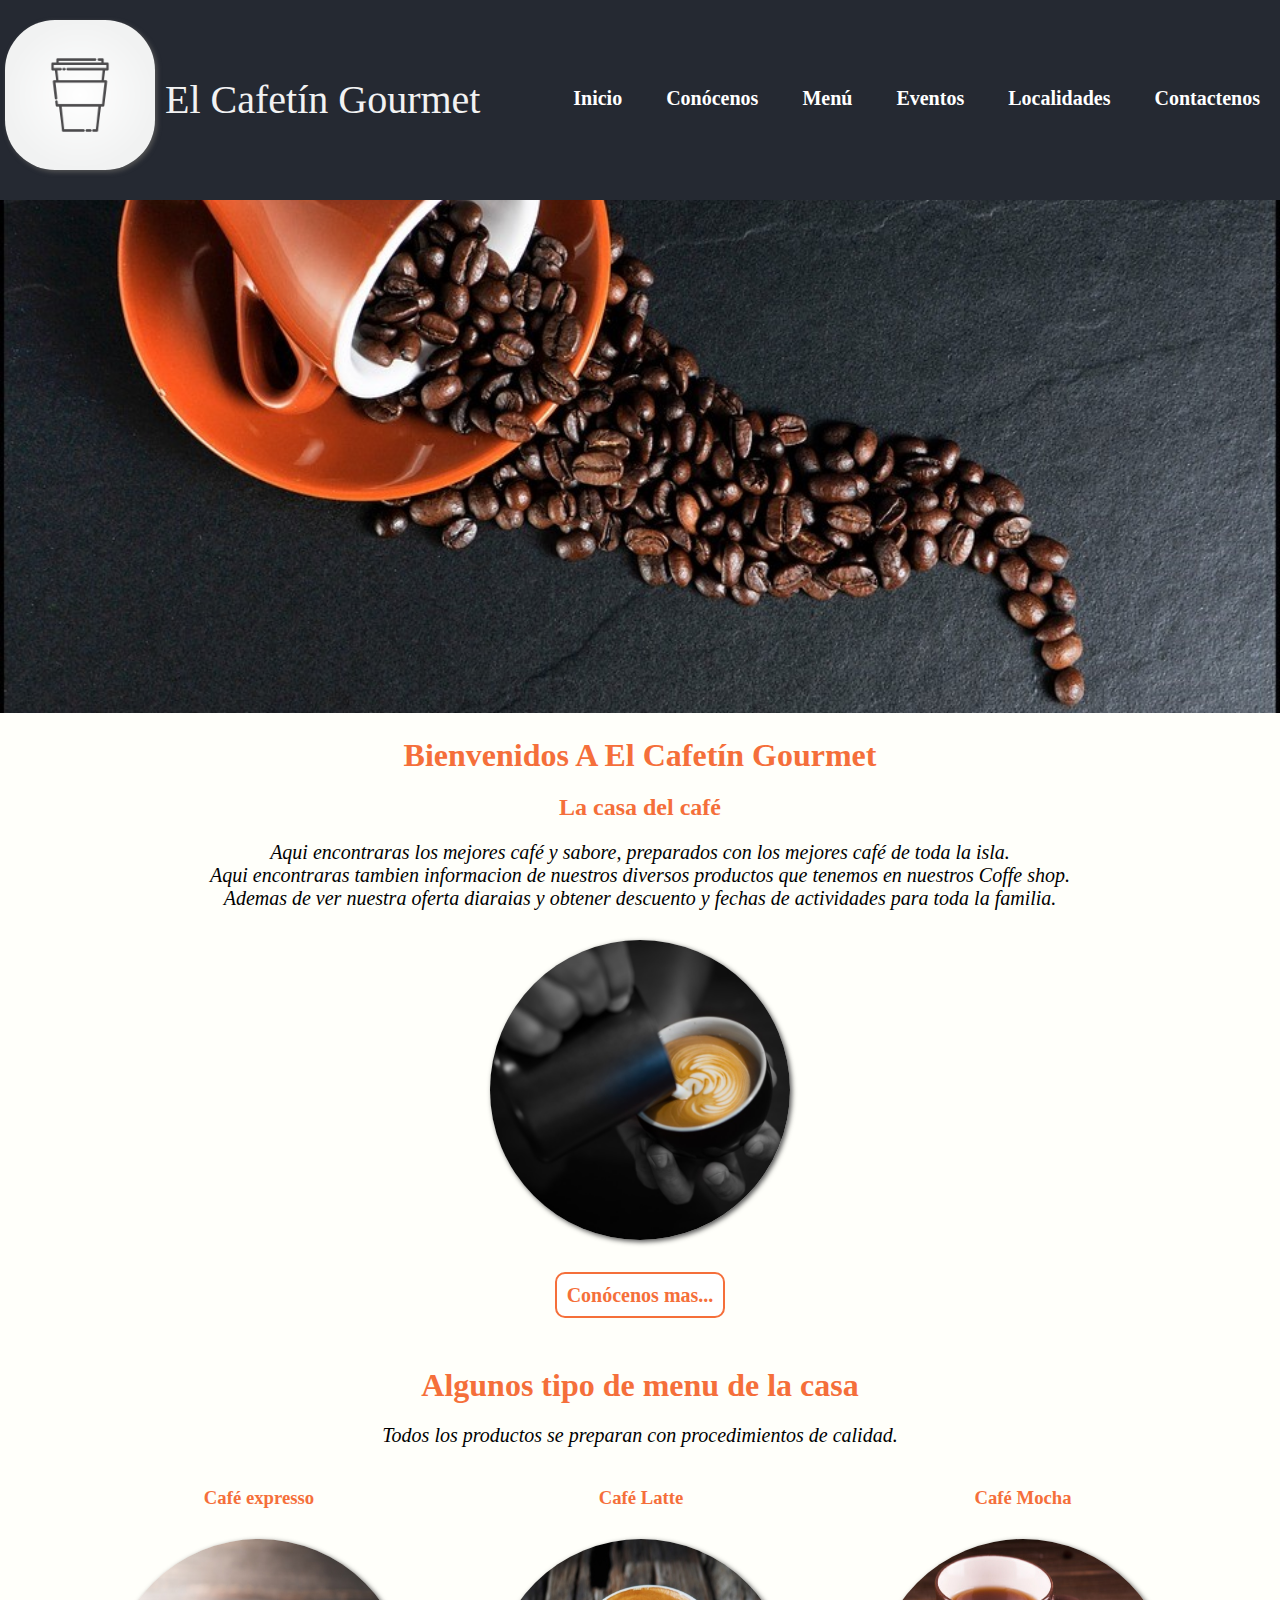
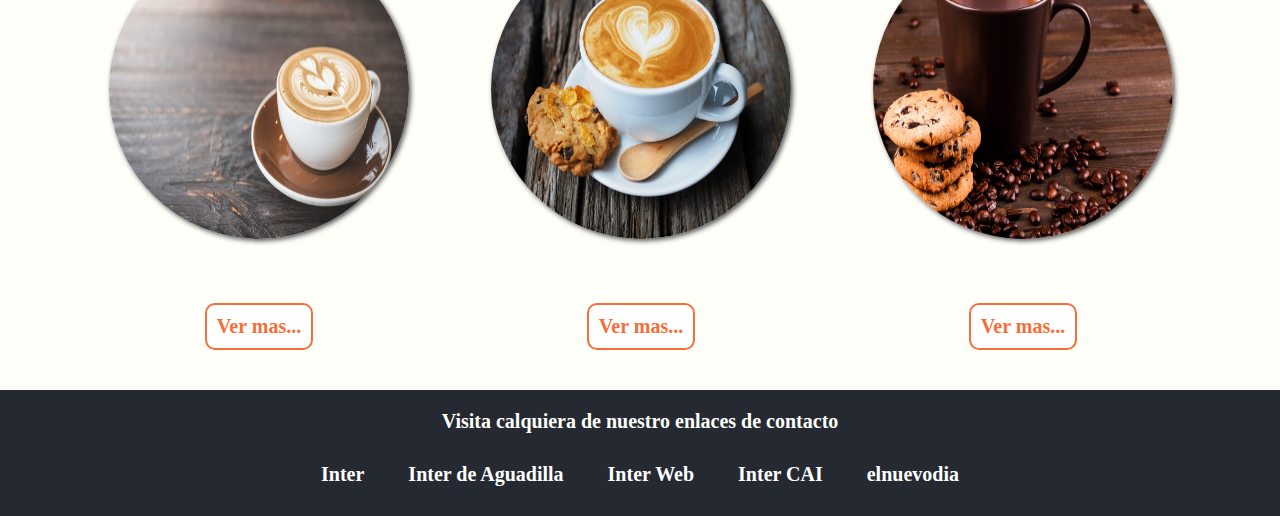
<file: index.html>
<!DOCTYPE html>
<html>
<head>
    <meta charset="utf-8" />
    <title>El Cafetín Gourmet</title>
    <link rel="stylesheet" type="text/css" href="css/main.css" />
</head>
<body>
    <header> 
            <div class="logo">El Cafetín Gourmet
                <img src="images/coffee-2013192_960_720.png" id="logo" alt="logo" />
            </div>
            <nav>
                <a href="index.html">Inicio</a>
                <a href="conocenos.html">Conócenos</a>
                <a href="menu.html">Menú</a>
                <a href="eventos.html">Eventos</a>
                <a href="logacion.html">Localidades</a>
                <a href="contact.html">Contactenos</a>
            </nav>
    </header>
        <div><img src="images/coffee-171653_960_720.jpg" class="banner" id="pic" alt="imagen de banner" /></div>
        <div class="contenido wrapper">
            <h1>Bienvenidos A El Cafetín Gourmet</h1>
            <h2>La casa del café</h2>
            <p>Aqui encontraras los mejores café y sabore, preparados con los mejores café de toda la isla. <br />
            Aqui encontraras tambien informacion de nuestros diversos productos que tenemos en nuestros Coffe shop. <br />
            Ademas de ver nuestra oferta diaraias y obtener descuento y fechas de actividades para toda la familia.</p>
            <div class="text-center"><img src="images/color-class-latte-present-barista_1286-277.jpg" class="images" alt="coffee" /></div>
        </div>
        <div class="text-center div-botones">
            <a class="boton_personalizado text-center" href="conocenos.html">Conócenos mas...</a>
        </div>
        <div class="text-center">
            <section>
                <h1>Algunos tipo de menu de la casa</h1>
                <p>Todos los productos se preparan con procedimientos de calidad.</p>
                <div class="inline-block">
                    <article>
                        <h3>Café expresso</h3>
                        <img src="images/wooden-table-with-a-cup-of-coffee_1203-1631.jpg" class="images" alt="expresso" />
                    </article>
                    <a class="boton_personalizado inline-block" href="menu.html">Ver mas...</a>
                </div>
                <div class="inline-block">
                    <article>
                        <h3>Café Latte</h3>
                        <img src="images/cup-of-coffee-with-a-heart-drawn-in-foam_1286-70.jpg" class="images" alt="Latte" />
                    </article>
                    <a class="boton_personalizado inline-block" href="menu.html">Ver mas...</a>
                </div>
                <div class="inline-block">
                    <article>
                        <h3>Café Mocha</h3>
                        <img src="images/chocolate-cookies-stand-before-cup-of-coffee_8353-1495.jpg" class="images" alt="mocha" />
                    </article>
                    <a class="boton_personalizado inline-block" href="menu.html">Ver mas...</a>
                </div>
            </section>
        </div>
        <footer>
            <h4>Visita calquiera de nuestro enlaces de contacto</h4>
                <nav>
                    <a href="http://www.inter.edu">Inter</a>
                    <a href="http://www.aguadilla.inter.edu">Inter de Aguadilla</a>
                    <a href="http://web.inter.edu">Inter Web</a>
                    <a href="http://cai.inter.edu">Inter CAI</a>
                    <a href="http://www.elnuevodia.com">elnuevodia</a>
                </nav>
        </footer>
</body> 
</html>
</file>
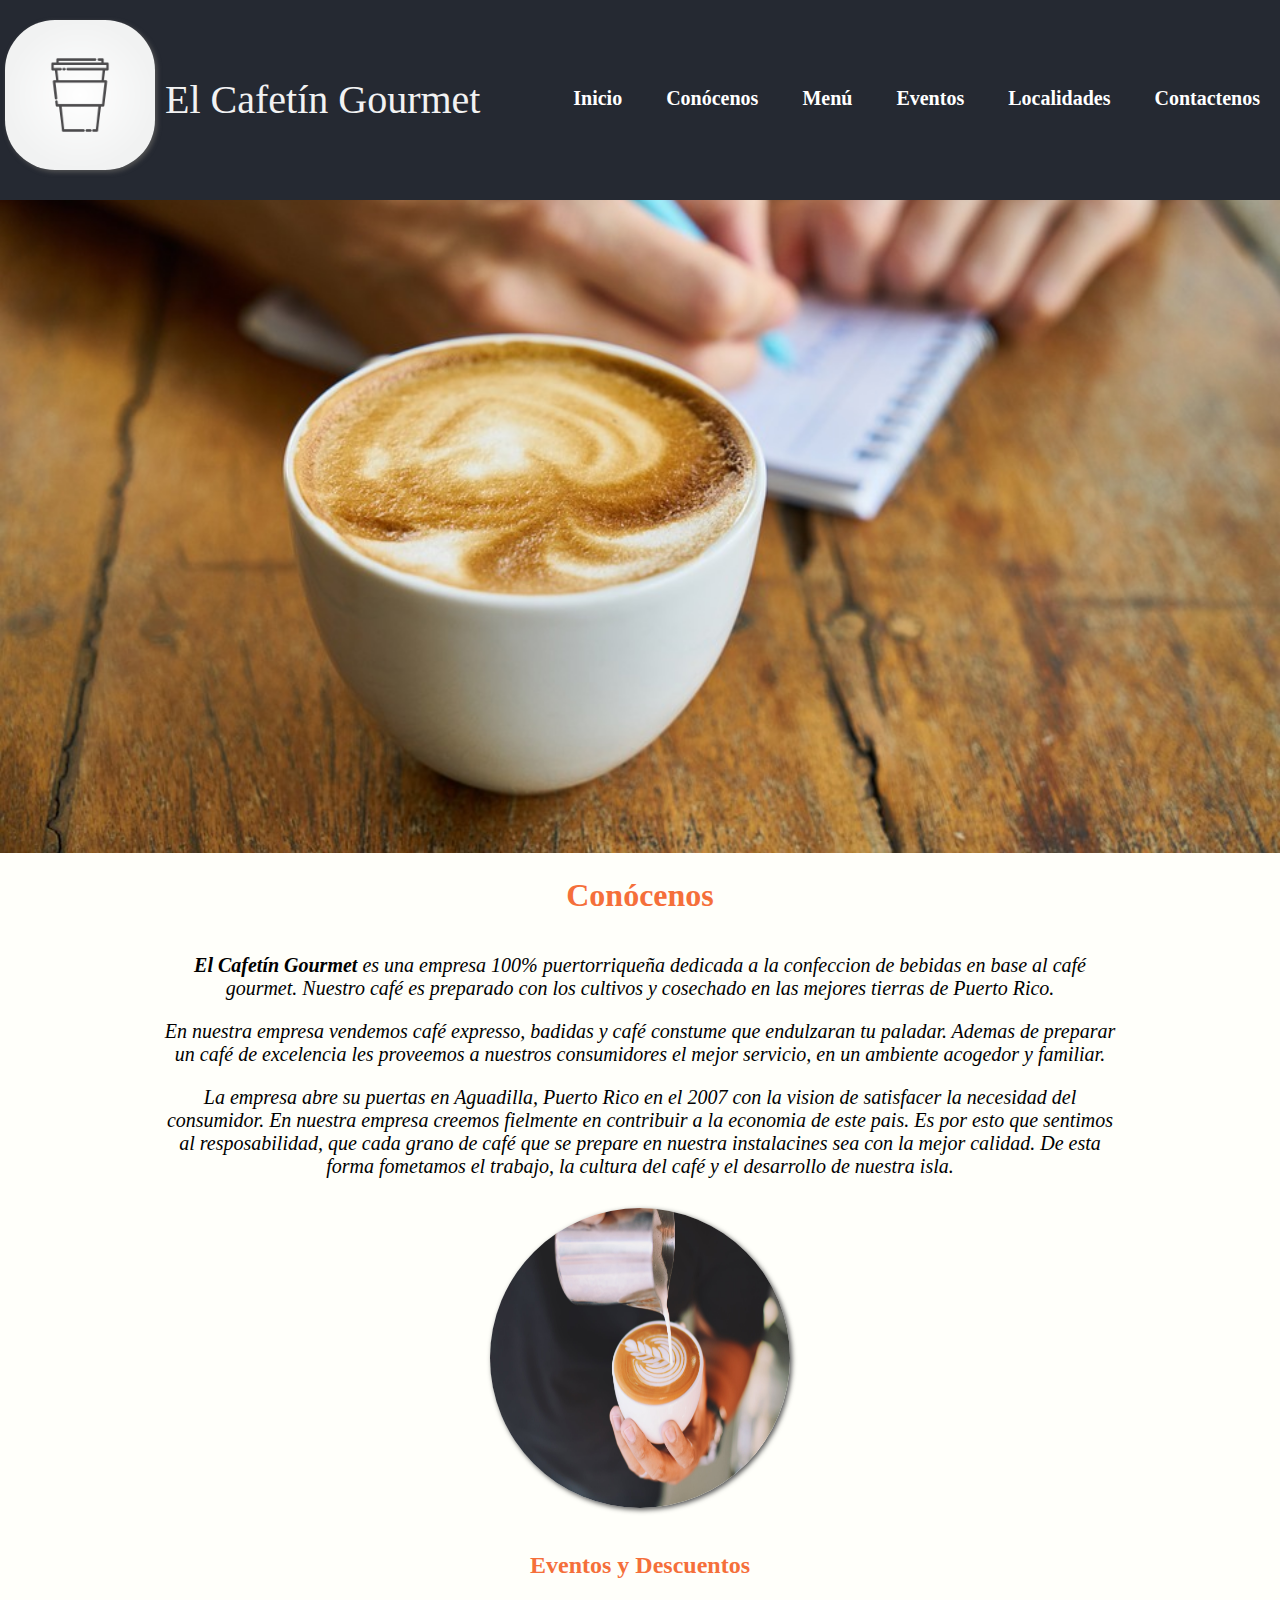
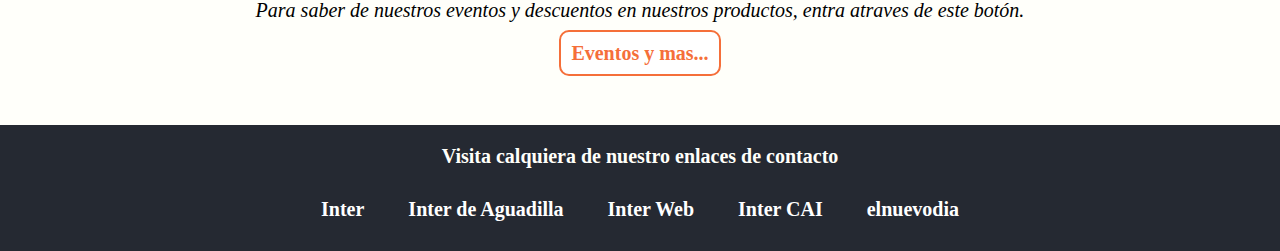
<file: conocenos.html>
<!DOCTYPE html>
<html>
<head>
    <meta charset="UTF-8">
    <title>El Cafetín Gourmet</title>
    <link rel="stylesheet" type="text/css" href="css/main.css" />
</head>
<body>
    <header> 
        <div class="logo">El Cafetín Gourmet
            <img src="images/coffee-2013192_960_720.png" id="logo" alt="logo">
        </div>
            <nav>
                <a href="index.html">Inicio</a>
                <a href="conocenos.html">Conócenos</a>
                <a href="menu.html">Menú</a>
                <a href="eventos.html">Eventos</a>
                <a href="logacion.html">Localidades</a>
                <a href="contact.html">Contactenos</a>
            </nav>
    </header>
        <div>
            <img src="images/coffee-2608864_960_720.jpg" class="banner" id="pic" alt="banner" />
        </div>
        <h1>Conócenos</h1>
        <div class="contenido wrapper">
            <p><Strong>El Cafetín Gourmet</Strong> es una empresa 100% puertorriqueña dedicada a la confeccion de bebidas en base al café gourmet.
                Nuestro café es preparado con los cultivos y cosechado en las mejores tierras de Puerto Rico.
            </p>
            <p>En nuestra empresa vendemos café expresso, badidas y café constume que endulzaran tu paladar.
                Ademas de preparar un café de excelencia les proveemos a nuestros consumidores el mejor servicio, en un ambiente acogedor y familiar.
            </p>
            <p>La empresa abre su puertas en Aguadilla, Puerto Rico en el 2007 con la vision de satisfacer la necesidad del consumidor. 
                En nuestra empresa creemos fielmente en contribuir a la economia de este pais. Es por esto que sentimos al resposabilidad,
                que cada grano de café que se prepare en nuestra instalacines sea con la mejor calidad. De esta forma fometamos el trabajo, 
                la cultura del café y el desarrollo de nuestra isla.
            </p>
        </div>
        <div class="text-center">
            <img src="images/pexels-photo-302901.jpeg" class="images" alt="coffee" />
        </div>
        <div class="text-center div-botones">
            </article>
                <h2>Eventos y Descuentos</h2>
                   <p>
                      Para saber de nuestros eventos y descuentos en nuestros productos,
                      entra atraves de este botón. 
                    </p>
            </article>
            <a class="boton_personalizado" href="eventos.html">Eventos y mas...</a>
        </div>
        <footer>
            <h4>Visita calquiera de nuestro enlaces de contacto</h4>
            <nav>
                <a href="http://www.inter.edu">Inter</a>
                <a href="http://www.aguadilla.inter.edu">Inter de Aguadilla</a>
                <a href="http://web.inter.edu">Inter Web</a>
                <a href="http://cai.inter.edu">Inter CAI</a>
                <a href="http://www.elnuevodia.com">elnuevodia</a>
            </nav>
        </footer>
</body>
</html>
</file>
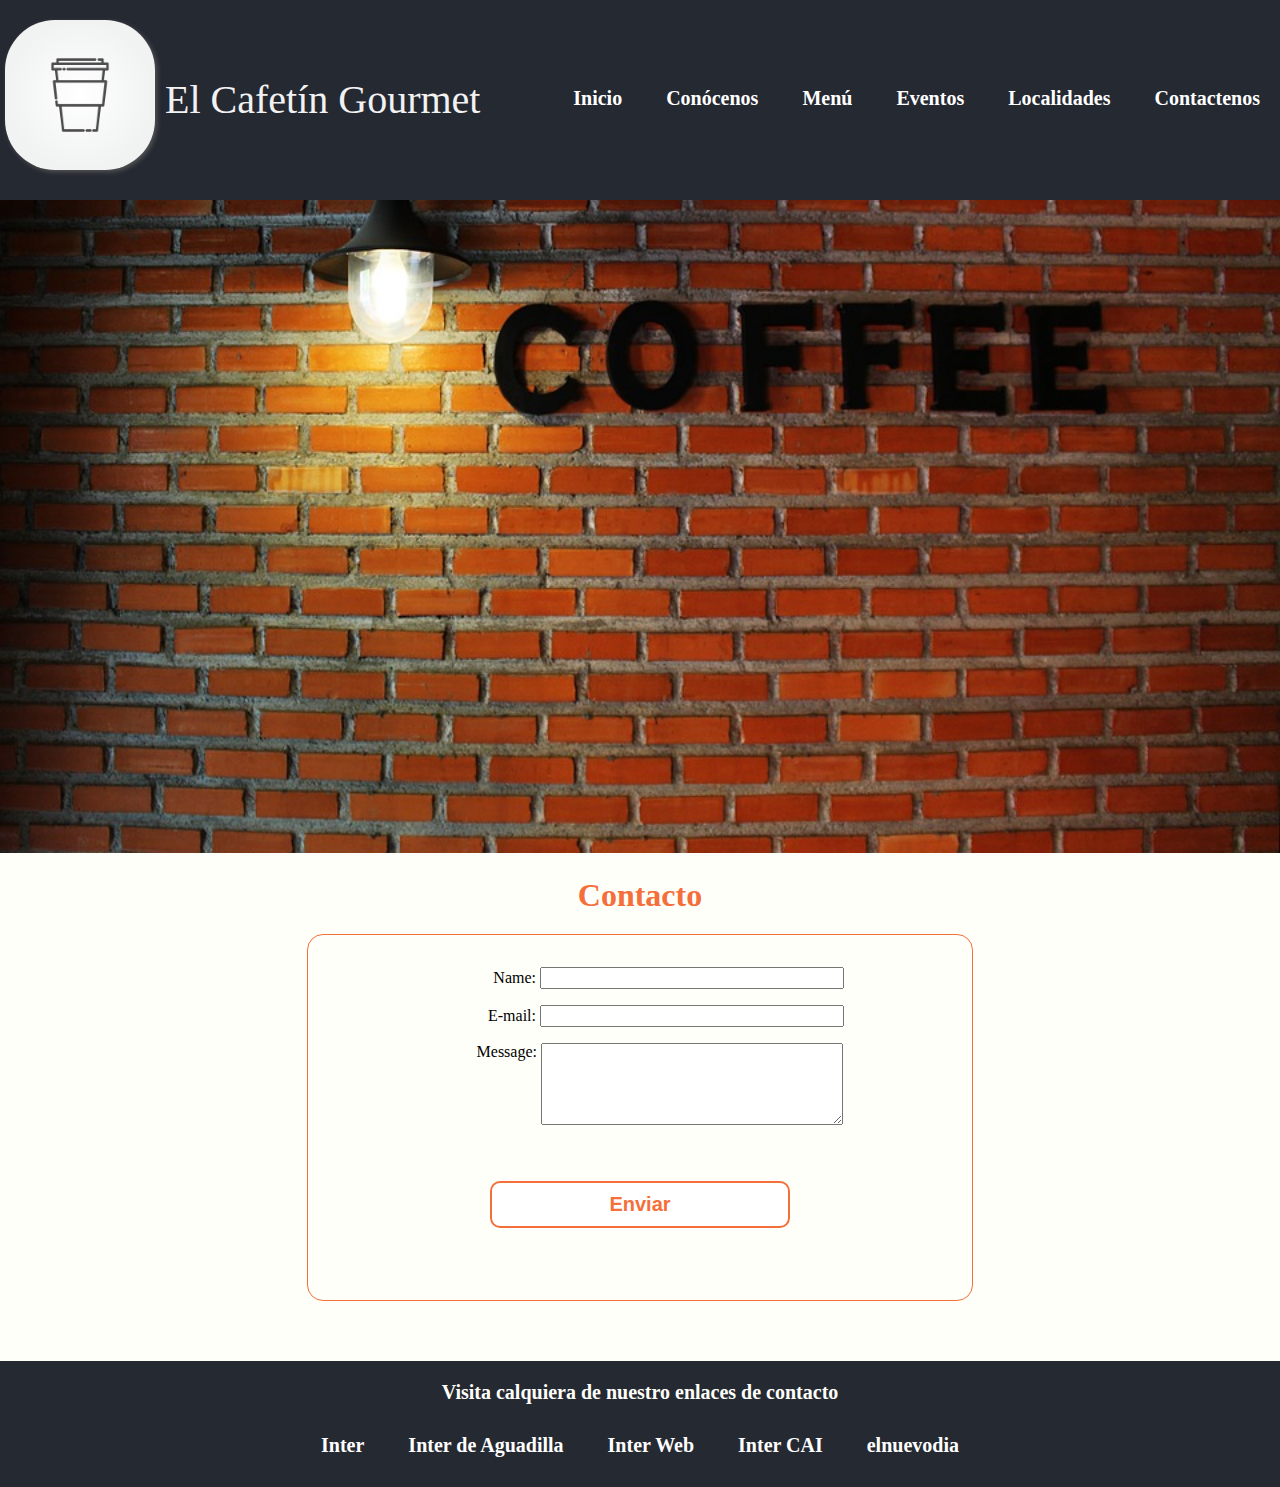
<file: contact.html>
<!DOCTYPE html>
<html>
<head>
    <meta charset="UTF-8">
    <title>El Cafetín Gourmet</title>
    <link rel="stylesheet" type="text/css" href="css/main.css" />
    <script src="js/validar.js"></script>
</head>
<body>
    <header> 
        <div class="logo">El Cafetín Gourmet
             <img src="images/coffee-2013192_960_720.png" id="logo" alt="logo">
        </div>
            <nav>
                <a href="index.html">Inicio</a>
                <a href="conocenos.html">Conócenos</a>
                <a href="menu.html">Menú</a>
                <a href="eventos.html">Eventos</a>
                <a href="logacion.html">Localidades</a>
                <a href="contact.html">Contactenos</a>
            </nav>
        </header>
        <div>
            <img src="images/coffee-2106341_960_720.jpg" class="banner" id="pic" alt="banner" />
        </div>
        <section class="text-center">
            <h1>Contacto</h1>
            <form action="end.html" method="post" onsubmit="return validar();">
                <div>
                    <label for="name">Name:</label>
                    <input type="text" id="name" />
                </div>
                <div>
                    <label for="mail">E-mail:</label>
                    <input type="email" id="mail" />
                </div>
                <div>
                    <label for="msg">Message:</label>
                    <textarea id="msg"></textarea>
                </div>
                <div class="button">
                    <input type="submit" value="Enviar" class="boton_personalizado">
                </div>
            </form>           
        </section>
        <footer>
            <h4>Visita calquiera de nuestro enlaces de contacto</h4>
                <nav>
                    <a href="http://www.inter.edu">Inter</a>
                    <a href="http://www.aguadilla.inter.edu">Inter de Aguadilla</a>
                    <a href="http://web.inter.edu">Inter Web</a>
                    <a href="http://cai.inter.edu">Inter CAI</a>
                    <a href="http://www.elnuevodia.com">elnuevodia</a>
                </nav>
        </footer>
    </body>
</body>
</html>
</file>
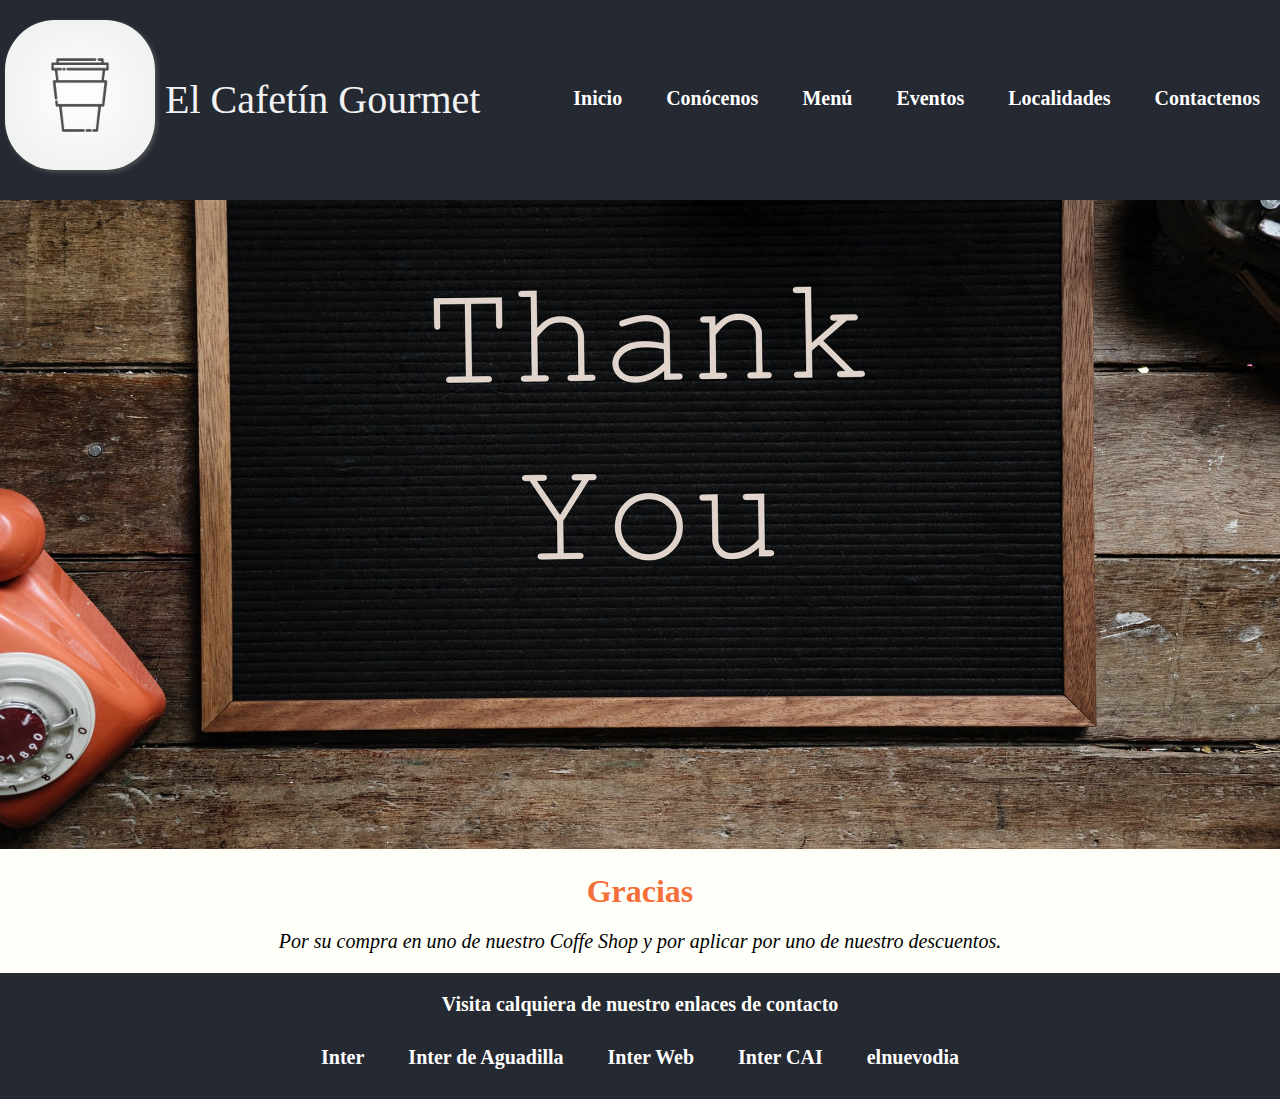
<file: end-descuento.html>
<!DOCTYPE html>
<html>
<head>
    <meta charset="UTF-8">
    <title>El Cafetín Gourmet</title>
    <link rel="stylesheet" type="text/css" href="css/main.css" />
</head>
<body>
    <header> 
        <div class="logo">El Cafetín Gourmet
            <img src="images/coffee-2013192_960_720.png" id="logo" alt="logo">
        </div>
            <nav>
                <a href="index.html">Inicio</a>
                <a href="conocenos.html">Conócenos</a>
                <a href="menu.html">Menú</a>
                <a href="eventos.html">Eventos</a>
                <a href="logacion.html">Localidades</a>
                <a href="contact.html">Contactenos</a>
            </nav>
    </header>
        <div>
            <img src="images/pexels-photo-908301.jpeg" class="banner" id="pic" alt="banner" />
        </div>
        <div class="text-center">
            <h1>Gracias</h1>
            <p>
                Por su compra en uno de nuestro Coffe Shop y por aplicar por uno de nuestro descuentos.
            </p>
        </div>
        <footer>
            <h4>Visita calquiera de nuestro enlaces de contacto</h4>
            <nav>
                <a href="http://www.inter.edu">Inter</a>
                <a href="http://www.aguadilla.inter.edu">Inter de Aguadilla</a>
                <a href="http://web.inter.edu">Inter Web</a>
                <a href="http://cai.inter.edu">Inter CAI</a>
                <a href="http://www.elnuevodia.com">elnuevodia</a>
            </nav>
        </footer>
</body>
</html>
</file>
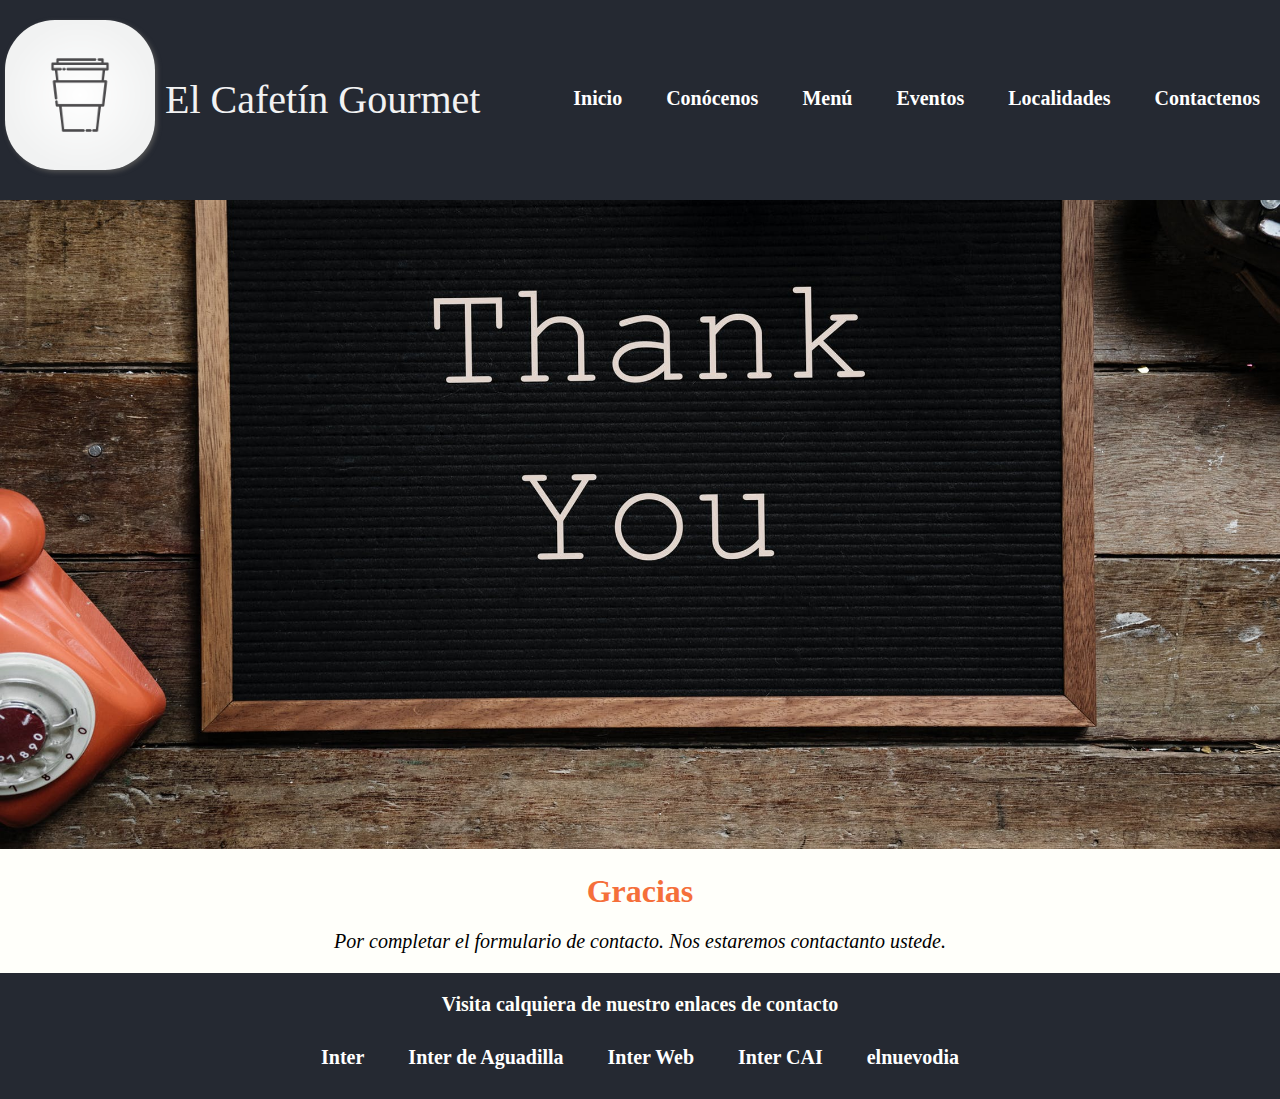
<file: end.html>
<!DOCTYPE html>
<html>
<head>
    <meta charset="UTF-8">
    <title>El Cafetín Gourmet</title>
    <link rel="stylesheet" type="text/css" href="css/main.css" />
</head>
<body>
    <header> 
        <div class="logo">El Cafetín Gourmet
            <img src="images/coffee-2013192_960_720.png" id="logo" alt="logo">
        </div>
            <nav>
                <a href="index.html">Inicio</a>
                <a href="conocenos.html">Conócenos</a>
                <a href="menu.html">Menú</a>
                <a href="eventos.html">Eventos</a>
                <a href="logacion.html">Localidades</a>
                <a href="contact.html">Contactenos</a>
            </nav>
    </header>
        <div>
            <img src="images/pexels-photo-908301.jpeg" class="banner" id="pic" alt="banner" />
        </div>
        <div class="text-center">
            <h1>Gracias</h1>
            <p>
                Por completar el formulario de contacto. Nos estaremos contactanto ustede.
            </p>
        </div>
        <footer>
            <h4>Visita calquiera de nuestro enlaces de contacto</h4>
            <nav>
                <a href="http://www.inter.edu">Inter</a>
                <a href="http://www.aguadilla.inter.edu">Inter de Aguadilla</a>
                <a href="http://web.inter.edu">Inter Web</a>
                <a href="http://cai.inter.edu">Inter CAI</a>
                <a href="http://www.elnuevodia.com">elnuevodia</a>
            </nav>
        </footer>
</body>
</html>
</file>
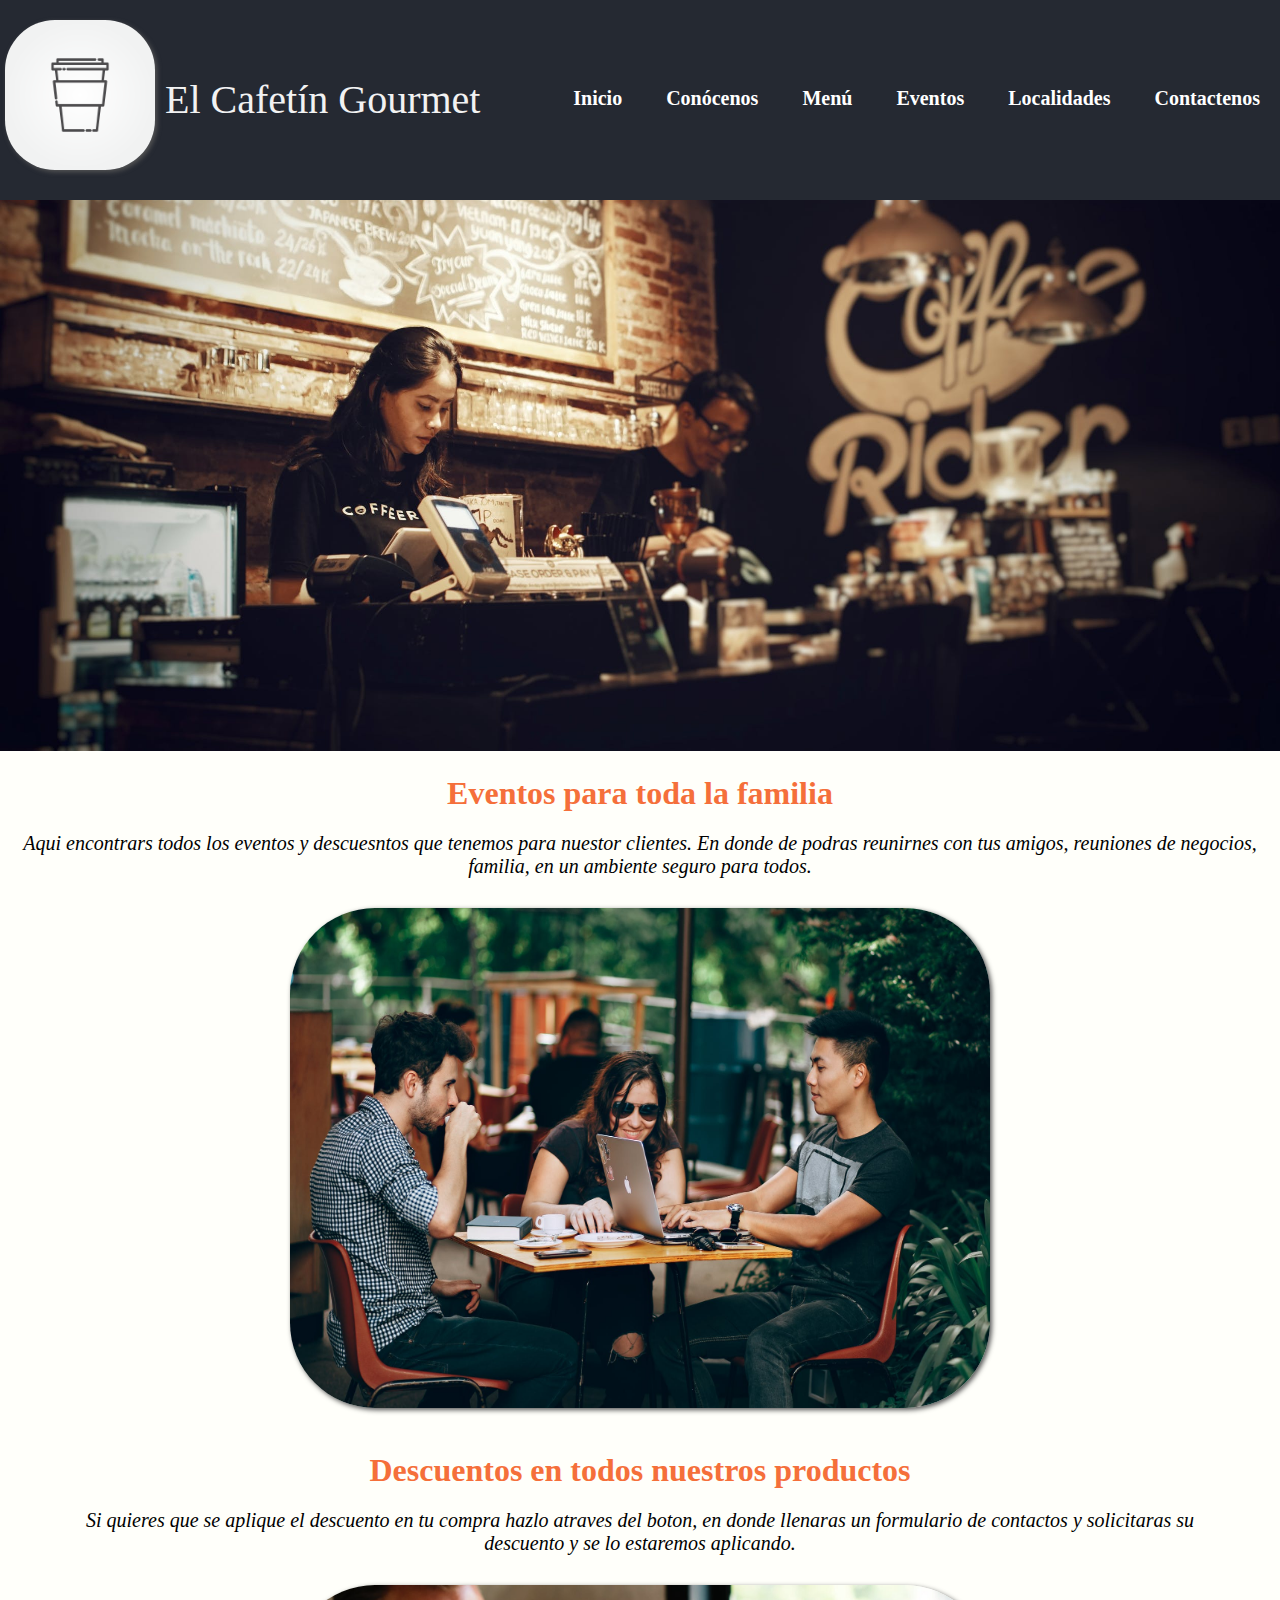
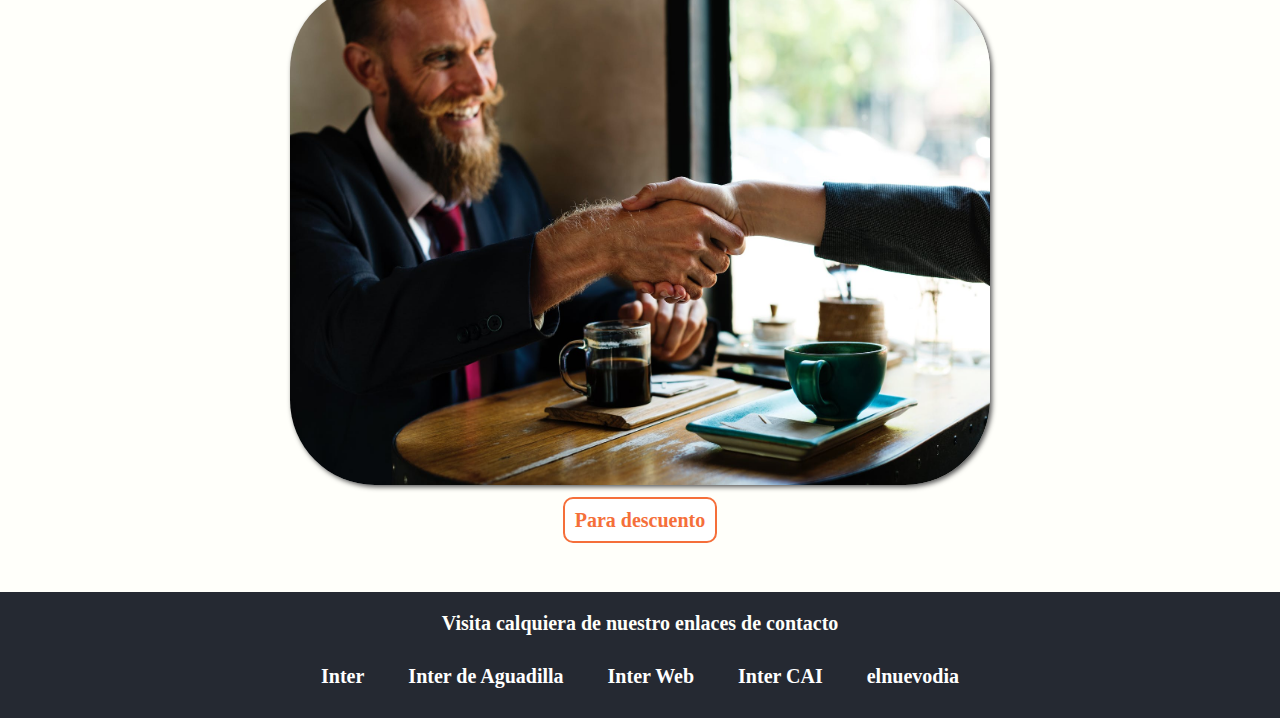
<file: eventos.html>
<!DOCTYPE html>
<html>
<head>
    <meta charset="UTF-8">
    <title>El Cafetín Gourmet</title>
    <link rel="stylesheet" type="text/css" href="css/main.css" />
</head>
<body>
    <header> 
        <div class="logo">El Cafetín Gourmet
             <img src="images/coffee-2013192_960_720.png" id="logo" alt="logo" />
        </div>
            <nav>
                <a href="index.html">Inicio</a>
                <a href="conocenos.html">Conócenos</a>
                <a href="menu.html">Menú</a>
                <a href="eventos.html">Eventos</a>
                <a href="logacion.html">Localidades</a>
                <a href="contact.html">Contactenos</a>
            </nav>
        </header>
        <div>
            <img src="images/pexels-photo-702251.jpeg" class="banner" id="pic" alt="banner" />
        </div>
        <div class="text-center">
            <h1>Eventos para toda la familia</h1>
            <p>
                Aqui encontrars todos los eventos y descuesntos que tenemos para nuestor clientes.
                En donde de podras reunirnes con tus amigos, reuniones de negocios,
                familia, en un ambiente seguro para todos.
            </p>
        </div>
        <section>
            <div class="text-center">
                <article>
                    <img src="images/pexels-photo-933964.jpeg" class="imagen" alt="" />
                </article>
            </div>
            <div class="text-center div-botones">
                <h1>Descuentos en todos nuestros productos</h1>
                <p>Si quieres que se aplique el descuento en tu compra hazlo atraves del boton,
                   en donde llenaras un formulario de contactos y solicitaras su descuento y se lo estaremos aplicando.
                </p>
                <article>
                    <img src="images/pexels-photo-541523.jpeg" class="imagen" alt="" />
                </article>
                <a class="boton_personalizado" href="form-descuento.html">Para descuento</a>
            </div>
        </section>
        <footer>
            <h4>Visita calquiera de nuestro enlaces de contacto</h4>
                <nav>
                    <a href="http://www.inter.edu">Inter</a>
                    <a href="http://www.aguadilla.inter.edu">Inter de Aguadilla</a>
                    <a href="http://web.inter.edu">Inter Web</a>
                    <a href="http://cai.inter.edu">Inter CAI</a>
                    <a href="http://www.elnuevodia.com">elnuevodia</a>
                </nav>
        </footer>
    </body>
</body>
</html>
</file>
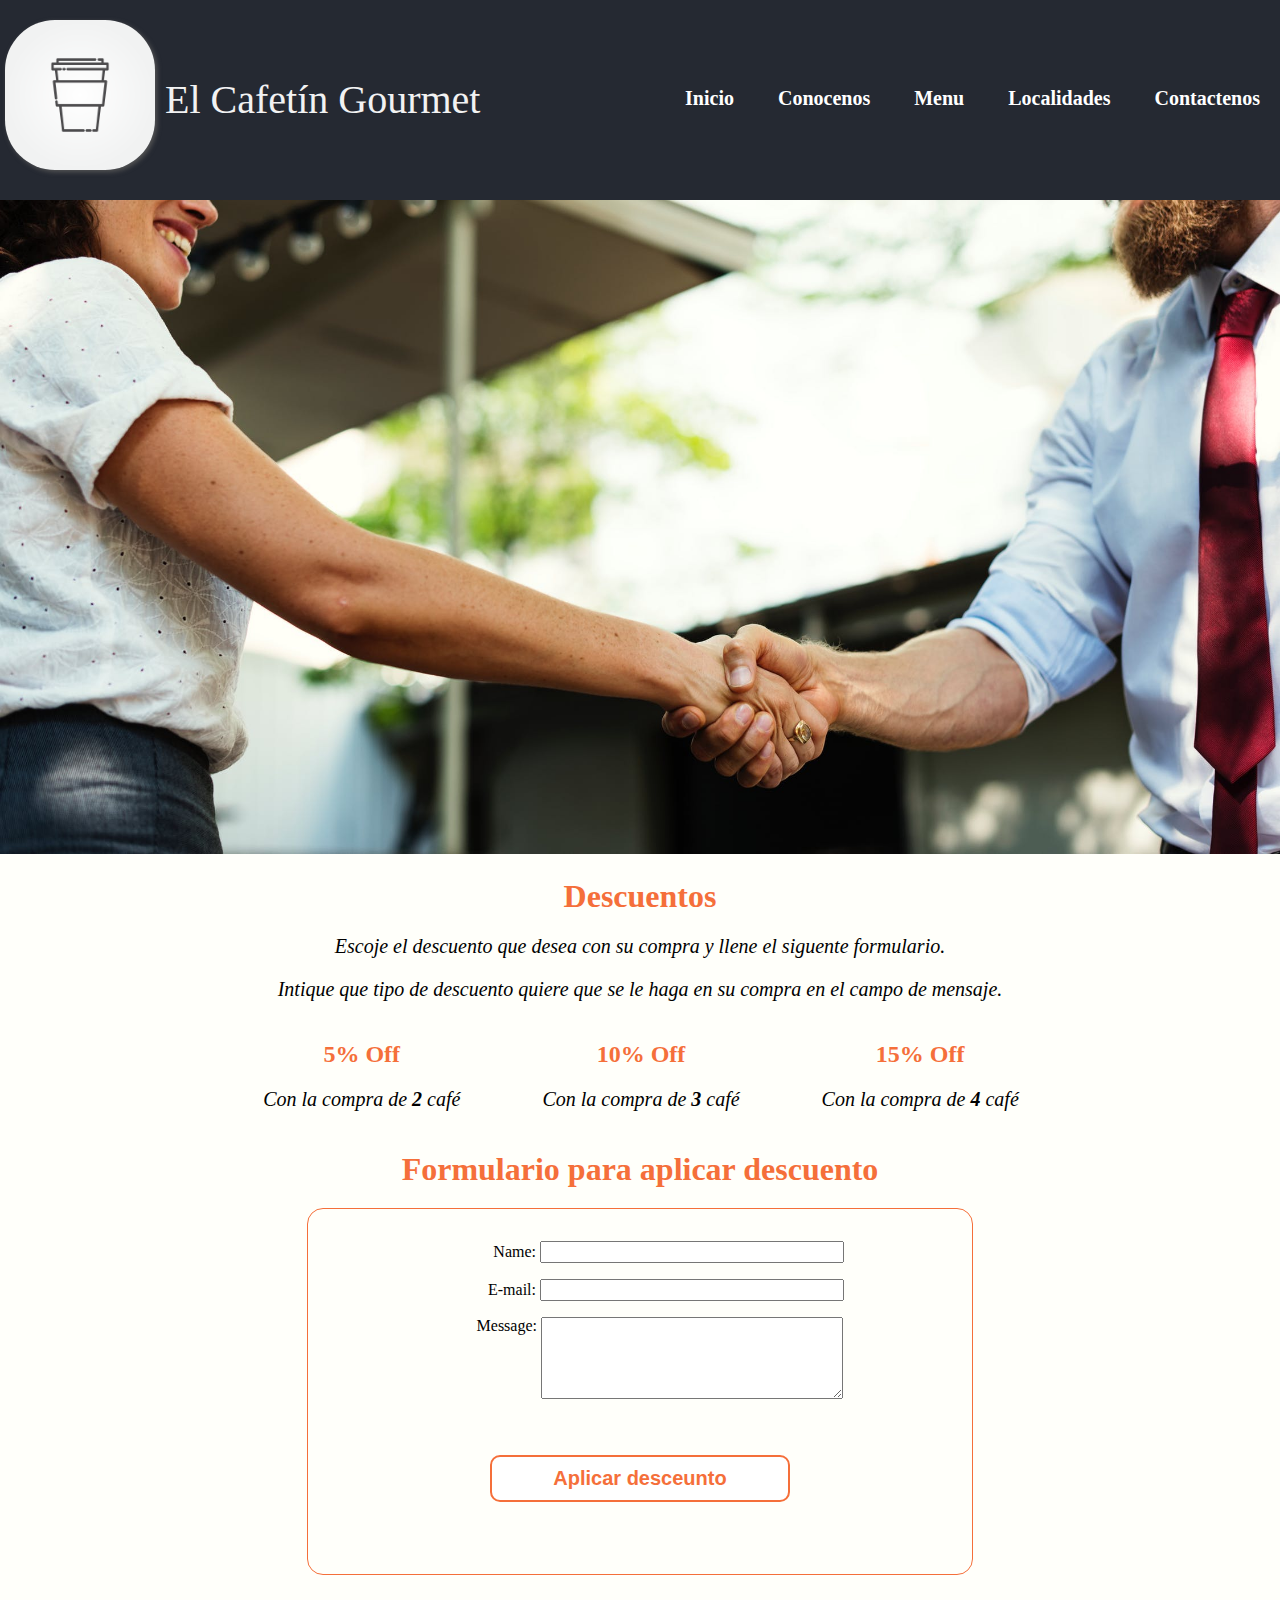
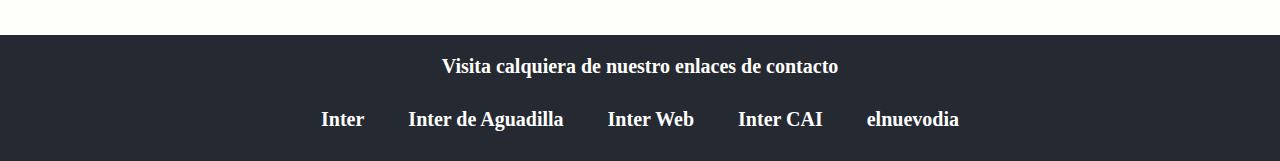
<file: form-descuento.html>
<!DOCTYPE html>
<html>
<head>
    <meta charset="UTF-8">
    <title>El Cafetín Gourmet</title>
    <link rel="stylesheet" type="text/css" href="css/main.css" />
    <script src="js/validar.js"></script>
</head>
<body>
    <header> 
        <div class="logo">El Cafetín Gourmet
            <img src="images/coffee-2013192_960_720.png" id="logo" alt="logo">
        </div>
            <nav>
                <a href="index.html">Inicio</a>
                <a href="conocenos.html">Conocenos</a>
                <a href="menu.html">Menu</a>
                <a href="logacion.html">Localidades</a>
                <a href="contact.html">Contactenos</a>
            </nav>
    </header>
        <div>
            <img src="images/pexels-photo-573565.jpeg" class="banner" id="pic" alt="banner" />
        </div>
        <div class="text-center">
            <h1>Descuentos</h1>
            <p>Escoje el descuento que desea con su compra y llene el siguente formulario.</p>
            <p>Intique que tipo de descuento quiere que se le haga en su compra en el campo de mensaje.</p>
            <section>
                <div class="inline-block">
                    <article>
                        <h2>5% Off</h2>
                        <p>Con la compra de <strong>2</strong> café</p>
                    </article>
                </div>
                <div class="inline-block">
                    <article>
                        <h2>10% Off</h2>
                        <p>Con la compra de <strong>3</strong> café</p>
                    </article>
                </div>
                <div class="inline-block">
                    <article>
                        <h2>15% Off</h2>
                        <p>Con la compra de <strong>4</strong> café</p>
                    </article>
                </div>
            </section>
        </div>
        <section class="text-center">
                <h1>Formulario para aplicar descuento</h1>
                <form action="end-descuento.html" method="post" onsubmit="return validar();">
                    <div>
                        <label for="name">Name:</label>
                        <input type="text" id="name" />
                    </div>
                    <div>
                        <label for="mail">E-mail:</label>
                        <input type="email" id="mail" />
                    </div>
                    <div>
                        <label for="msg">Message:</label>
                        <textarea id="msg"></textarea>
                    </div>
                    <div class="button">
                        <input type="submit" value="Aplicar desceunto" class="boton_personalizado" />
                    </div>
                </form>           
            </section>
        <footer>
            <h4>Visita calquiera de nuestro enlaces de contacto</h4>
            <nav>
                <a href="http://www.inter.edu">Inter</a>
                <a href="http://www.aguadilla.inter.edu">Inter de Aguadilla</a>
                <a href="http://web.inter.edu">Inter Web</a>
                <a href="http://cai.inter.edu">Inter CAI</a>
                <a href="http://www.elnuevodia.com">elnuevodia</a>
            </nav>
        </footer>
</body>
</html>
</file>
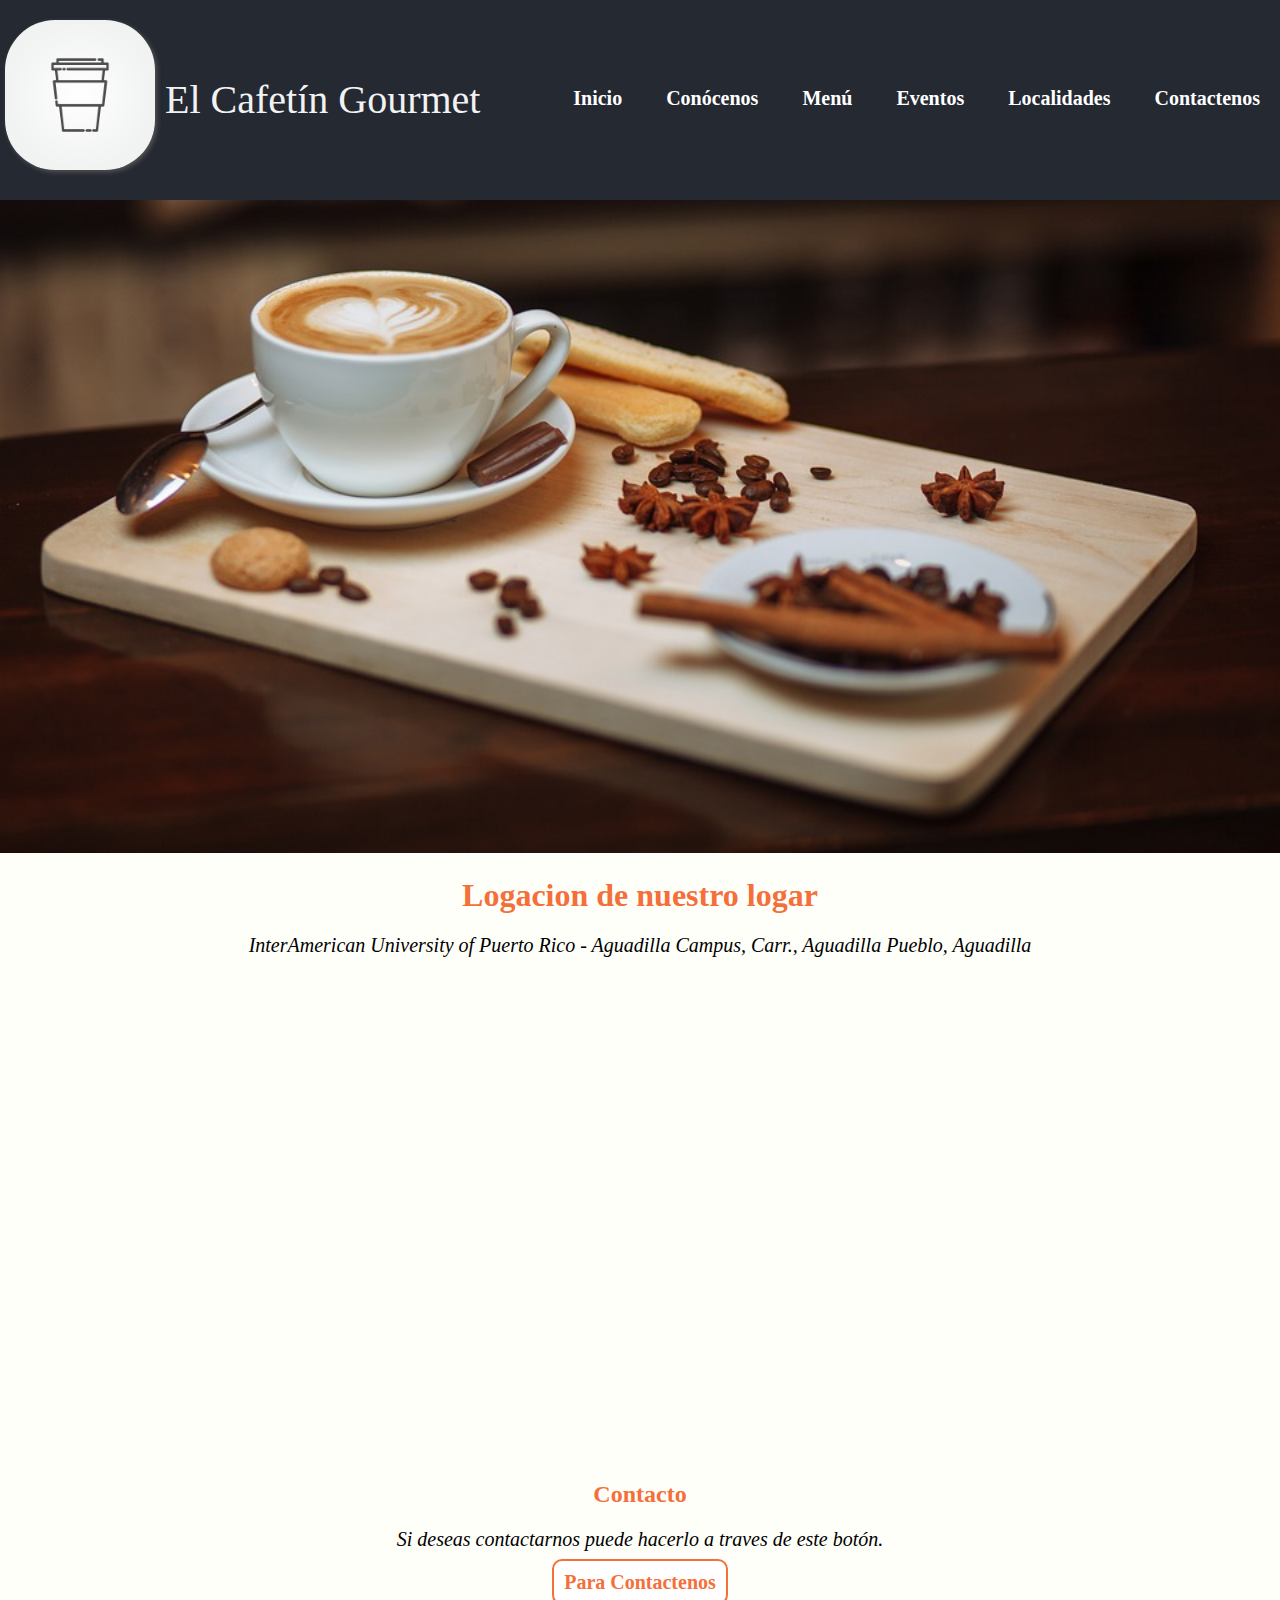
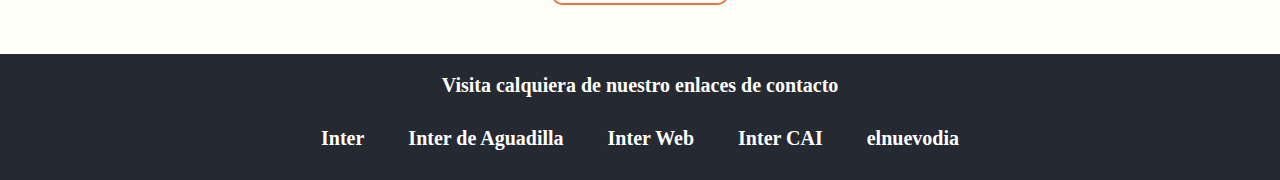
<file: logacion.html>
<!DOCTYPE html>
<html>
<head>
    <meta charset="UTF-8">
    <title>El Cafetín Gourmet</title>
    <link rel="stylesheet" type="text/css" href="css/main.css" />
</head>
<body>
    <header> 
        <div class="logo">El Cafetín Gourmet
            <img src="images/coffee-2013192_960_720.png" id="logo" alt="logo">
        </div>
            <nav>
                <a href="index.html">Inicio</a>
                <a href="conocenos.html">Conócenos</a>
                <a href="menu.html">Menú</a>
                <a href="eventos.html">Eventos</a>
                <a href="logacion.html">Localidades</a>
                <a href="contact.html">Contactenos</a>
            </nav>
    </header>
    <div>
        <img src="images/coffee-3120750_960_720.jpg" class="banner" id="pic" alt="banner" />
    </div>
    <section>
        <div class="text-center">
            <h1>Logacion de nuestro logar</h1>
                <p>
                    InterAmerican University of Puerto Rico - Aguadilla Campus, Carr., Aguadilla Pueblo, Aguadilla
                </p>
        </div>
            <div class="text-center mapa">
                <iframe src="https://www.google.com/maps/embed?pb=!1m18!1m12!1m3!1d3784.3379032498533!2d-67.12474788454536!3d18.468347287439403!2m3!1f0!2f0!3f0!3m2!1i1024!2i768!4f13.1!3m3!1m2!1s0x8c02bdbe35f307ef%3A0xe3d2559595fe4ee0!2sUniversidad+Interamericana+de+Puerto+Rico%2C+Recinto+de+Aguadilla!5e0!3m2!1sen!2spr!4v1526091156434" width="600" height="450" frameborder="0" style="border:0" allowfullscreen></iframe>
            </div>
                <div class="text-center div-botones">
                    </article>
                        <h2>Contacto</h2>
                            <p>
                                Si deseas contactarnos puede hacerlo a traves de este botón.
                            </p>
                    </article>
                        <a class="boton_personalizado" href="contact.html">Para Contactenos</a>
                </div>
        </section>
    <footer>
        <h4>Visita calquiera de nuestro enlaces de contacto</h4>
            <nav>
                <a href="http://www.inter.edu">Inter</a>
                <a href="http://www.aguadilla.inter.edu">Inter de Aguadilla</a>
                <a href="http://web.inter.edu">Inter Web</a>
                <a href="http://cai.inter.edu">Inter CAI</a>
                <a href="http://www.elnuevodia.com">elnuevodia</a>
            </nav>
    </footer>
</body>
</html>
</file>
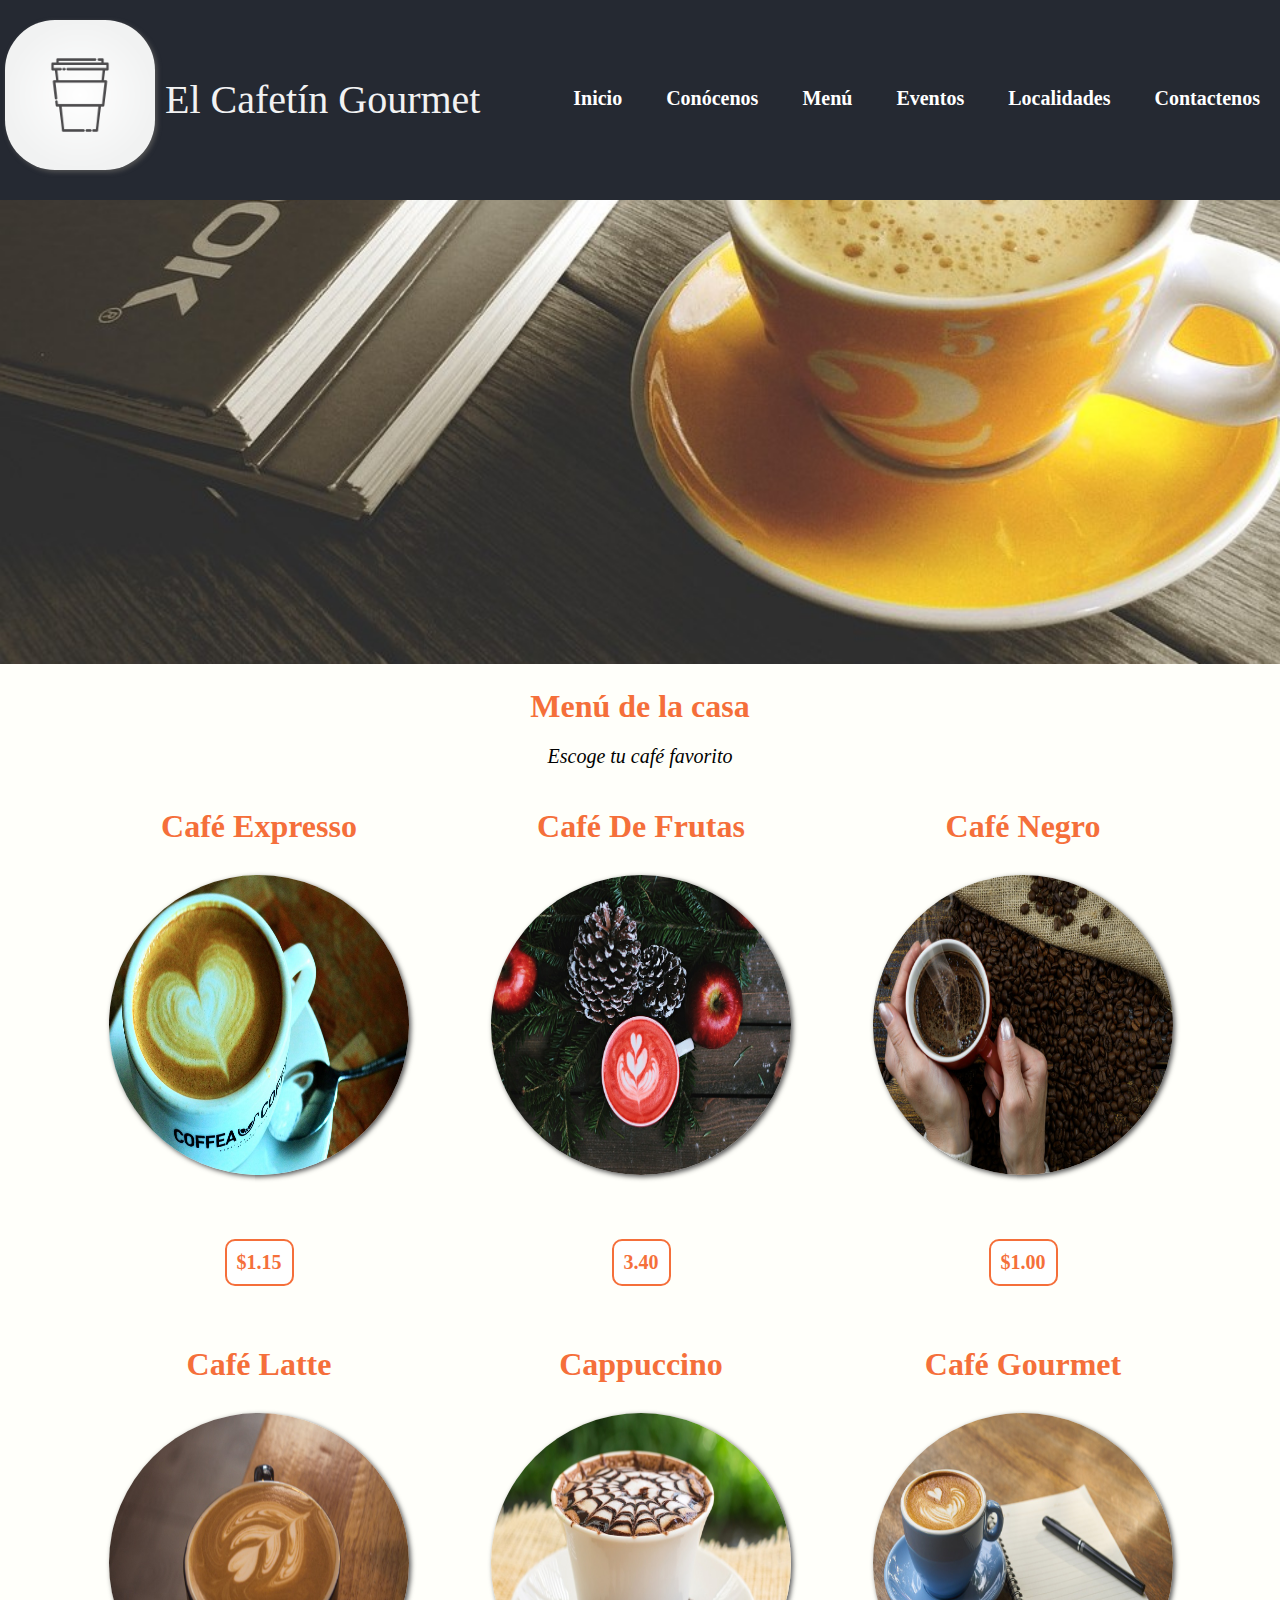
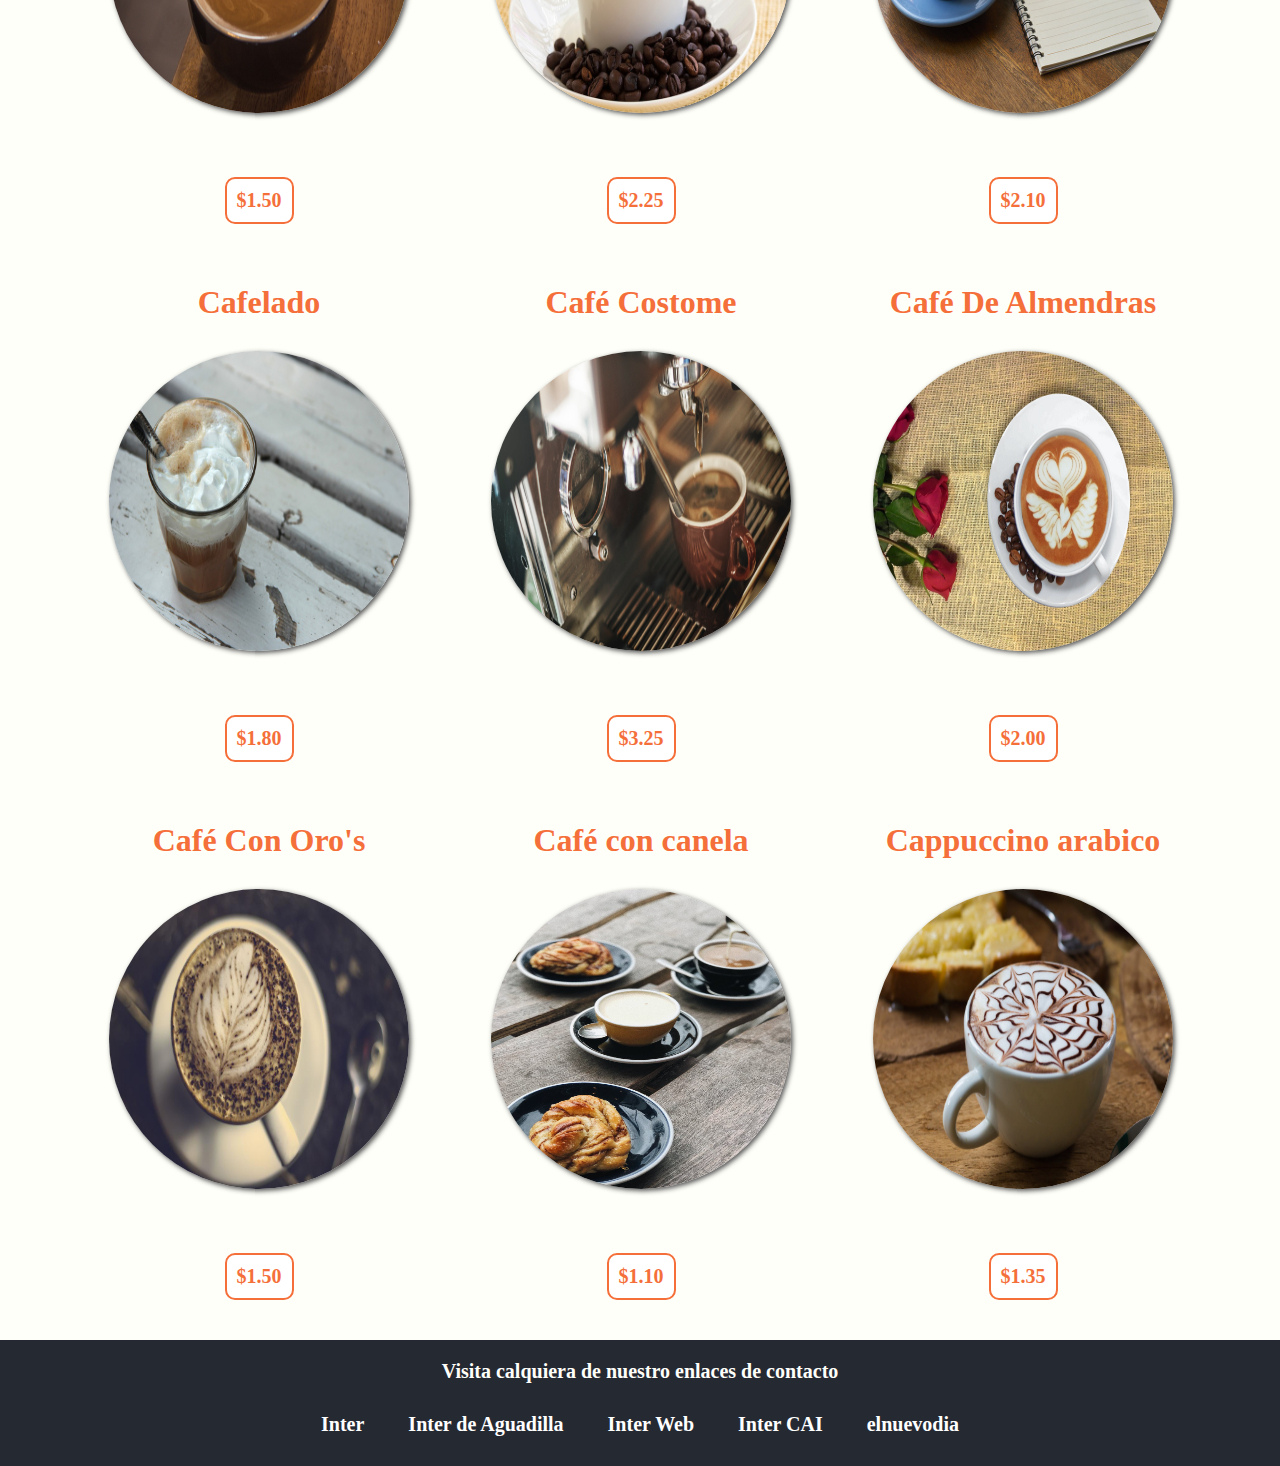
<file: menu.html>
<!DOCTYPE html>
<html>
<head>
    <meta charset="UTF-8">
    <title>El Cafetín Gourmet</title>
    <link rel="stylesheet" type="text/css" href="css/main.css" />
</head>
<body>
    <header> 
        <div class="logo">El Cafetín Gourmet
            <img src="images/coffee-2013192_960_720.png" id="logo" alt="logo">
        </div>
            <nav>
                <a href="index.html">Inicio</a>
                <a href="conocenos.html">Conócenos</a>
                <a href="menu.html">Menú</a>
                <a href="eventos.html">Eventos</a>
                <a href="logacion.html">Localidades</a>
                <a href="contact.html">Contactenos</a>
            </nav>
    </header>
    <div>
        <img src="images/coffe-2485620_960_720.jpg" class="banner" id="pic" alt="banner" />
    </div>
    <div class="text-center">
        <section>
            <h1>Menú de la casa</h1>
            <p>Escoge tu café favorito</p>
            <div class="inline-block">
                <h1>Café Expresso</h1>
                <article>
                    <img src="images/coffe-2400874_960_720.jpg" class="images" alt="" />
                </article>
                <a href="contact.html" class="boton_personalizado inline-block">$1.15</a>
            </div>
            <div class="inline-block">
                <h1>Café De Frutas</h1>
                <article>
                    <img src="images/coffe-2603438_960_720.jpg" class="images" alt="" />
                </article>
                <a href="contact.html" class="boton_personalizado inline-block">3.40</a>
            </div>
            <div class="inline-block">
                <h1>Café Negro</h1>
                <article>
                    <img src="images/hot-coffee-3345394_960_720.jpg" class="images" alt="" />
                </article>
                <a href="contact.html" class="boton_personalizado inline-block">$1.00</a>
            </div>
            <div class="inline-block">
                <h1>Café Latte</h1>
                <article>
                    <img src="images/latte-art-3348729_960_720.jpg" class="images" alt="" />
                </article>
                <a href="contact.html" class="boton_personalizado inline-block">$1.50</a>
            </div>
            <div class="inline-block">
                <h1>Cappuccino</h1>
                <article>
                    <img src="images/coffee-2127225_960_720.jpg" class="images" alt="" />
                </article>
                <a href="contact.html" class="boton_personalizado inline-block">$2.25</a>
            </div>
            <div class="inline-block">
                <h1>Café Gourmet</h1>
                <article>
                    <img src="images/coffee-2306471_960_720.jpg" class="images" alt="" />
                </article>
                <a href="contact.html" class="boton_personalizado inline-block">$2.10</a>
            </div>
            <div class="inline-block">
                <h1>Cafelado</h1>
                <article>
                    <img src="images/coffee-1217118_960_720.jpg" class="images" alt="" />
                </article>
                <a href="contact.html" class="boton_personalizado inline-block">$1.80</a>
            </div>
            <div class="inline-block">
                <h1>Café Costome</h1>
                <article>
                    <img src="images/pexels-photo-296888.jpeg" class="images" alt="" />
                </article>
                <a href="contact.html" class="boton_personalizado inline-block">$3.25</a>
            </div>
            <div class="inline-block">
                <h1>Café De Almendras</h1>
                <article>
                    <img src="images/coffee-cup-and-saucer-black-coffee-tea-spoon-160812.jpeg" class="images" alt="" />
                </article>
                <a href="contact.html" class="boton_personalizado inline-block">$2.00</a>
            </div>
            <div class="inline-block">
                <h1>Café Con Oro's</h1>
                <article>
                    <img src="images/Z4Z53LZHRB.jpg" class="images" alt="" />
                </article>
                <a href="contact.html" class="boton_personalizado inline-block">$1.50</a>
            </div>
            <div class="inline-block">
                <h1>Café con canela</h1>
                <article>
                    <img src="images/pexels-photo-890607.jpeg" class="images" alt="" />
                </article>
                <a href="contact.html" class="boton_personalizado inline-block">$1.10</a>
            </div>
            <div class="inline-block">
                <h1>Cappuccino arabico</h1>
                <article>
                    <img src="images/cappuccino-beverage-in-the-morning-do-the-job-159090.jpeg" class="images" alt="" />
                </article>
                <a href="contact.html" class="boton_personalizado inline-block">$1.35</a>
            </div>
        </section>
    </div>
    <footer>
        <h4>Visita calquiera de nuestro enlaces de contacto</h4>
            <nav>
                <a href="http://www.inter.edu">Inter</a>
                <a href="http://www.aguadilla.inter.edu">Inter de Aguadilla</a>
                <a href="http://web.inter.edu">Inter Web</a>
                <a href="http://cai.inter.edu">Inter CAI</a>
                <a href="http://www.elnuevodia.com">elnuevodia</a>
            </nav>
    </footer>
</body>
</html>
</file>
<file: css/main.css>
@charset "UTF-8";
/* CSS Document */
*{
	margin: 0;
	padding: 0;
}
body{
	margin:0px;
	font-family: 10px;
	background: #fffffa;
}

header {
	width: 100%;
	overflow: hidden;
	background: #252932;
	margin-bottom: -10px;
	position: fixed;
	box-shadow: #fffffa;
	align-self: start;
}

header .logo {
	color: #f2f2f2;
	font-size: 40px;
	line-height: 200px;
	float: left;
}

header nav {
	float: right;
	line-height: 200px;
}

header nav a {
	display: inline-block;
	color: #fff;
	text-decoration: none;
	padding: 10px 20px;
	line-height: normal;
	font-size: 20px;
	font-weight: bold;
	-webkit-transition: all 500ems ease;
	-o-transition: all 500ems ease;
	transition: all 500ems ease;
}

header nav a:hover {
	background: #f56f3a;
	border-radius: 50px;
}


#logo{
	position:static static;
	height: 150px;
	width: 150px;
	float:left;
	margin-left:5px;  
	margin-right:10px;
	margin-top: 20px;
    border-radius: 50px;	box-shadow: gray;  
	-webkit-box-shadow: 2px 2px 5px #555
}

.wrapper {
	width: 90%;
	max-width: 1000px;
	margin: auto;
	overflow: hidden;
}

.banner {
    width: 100%;
    height:auto;
}

#pic {
	max-width: 100%;
    max-height: auto;
}

h1, h2,h3 {
	margin: 20px 20px;
	text-align: center;
	color: #f56f3a;
}

h4 {
	margin-top: 20px;
	color: #fffffa;
	text-align: center;
	font-size: 20px;
	float: none;
}

p {
	margin: 20px 20px;
	text-align: center;
	font-style: italic;
	font-size: 20px; 
}

article {
	margin: 10px 20px 10px 20px;
	text-align: center;
}

.inline-block {
	float: none;
	display: inline-block;
	margin-right: -2px;
}

.text-center {
	text-align: center;
}

.images {
	margin: 10px 20px 10px 20px;
	width: 300px;
	height: 300px;
	border-radius: 200px;
	box-shadow: #444;
	-webkit-box-shadow: 2px 2px 5px #555
}

.imagen {
	margin: 10px 20px 10px 20px;
	width: 700px;
	height: 500px;
	border-radius: 85px;
	box-shadow: #555;
	-webkit-box-shadow: 2px 2px 5px #555;
}

.boton_personalizado{
	margin: 40px;
	text-decoration: none;
	text-align: center;
    padding: 10px;
    font-weight: 600;
    font-size: 20px;
    color: #f56f3a;
    background-color: #ffffff;
    border-radius: 10px;
    border: 2px solid #f56f3a;
  }
  .boton_personalizado:hover{
    color: #ffffff;
    background-color: #f56f3a;
  }

.div-botones {
	margin: 30px;
	margin-bottom: 60px;
}

.mapa {
	margin-top: 40px;
	margin-bottom: 10px;
}

form {
	margin: 0 auto;
	margin-bottom: 60px;
	width: 600px;
	padding: 2em;
	border: 1px solid #f56f3a;
	border-radius: 1em;
}

form div + div {
	margin-top: 1em;
}

label {
	display: inline-block;
	width: 100px;
	text-align: right;
}

input, textarea {
	font: 1em sans-serif;
	width: 300px;
	-moz-box-sizing: border-box;
	box-sizing: 1px solid #999;
}

input:focus, textarea:focus {
	border-color: #000;
}

textarea {
	vertical-align: top;
	height: 5em;
	resize: vertical;
}

footer {
	width: 100%;
	overflow: hidden;
	background: #252932;
	margin-bottom: -5px;
}

footer nav {
	margin-top: 20px;
	margin-bottom: 20px;
	text-align: center;
}

footer nav a {
	display: inline-block;
	color: #fff;
	text-decoration: none;
	padding: 10px 20px;
	line-height: normal;
	font-size: 20px;
	font-weight: bold;
	-webkit-transition: all 500ems ease;
	-o-transition: all 500ems ease;
	transition: all 500ems ease;
}

footer nav a:hover {
	background: #f56f3a;
	border-radius: 20px;
}

@media screen and (max-width: 950px) {
	header .logo,
	header nav {
		width: 100%;
		text-align: center;
		line-height: 100px;
	}
}
</file>
